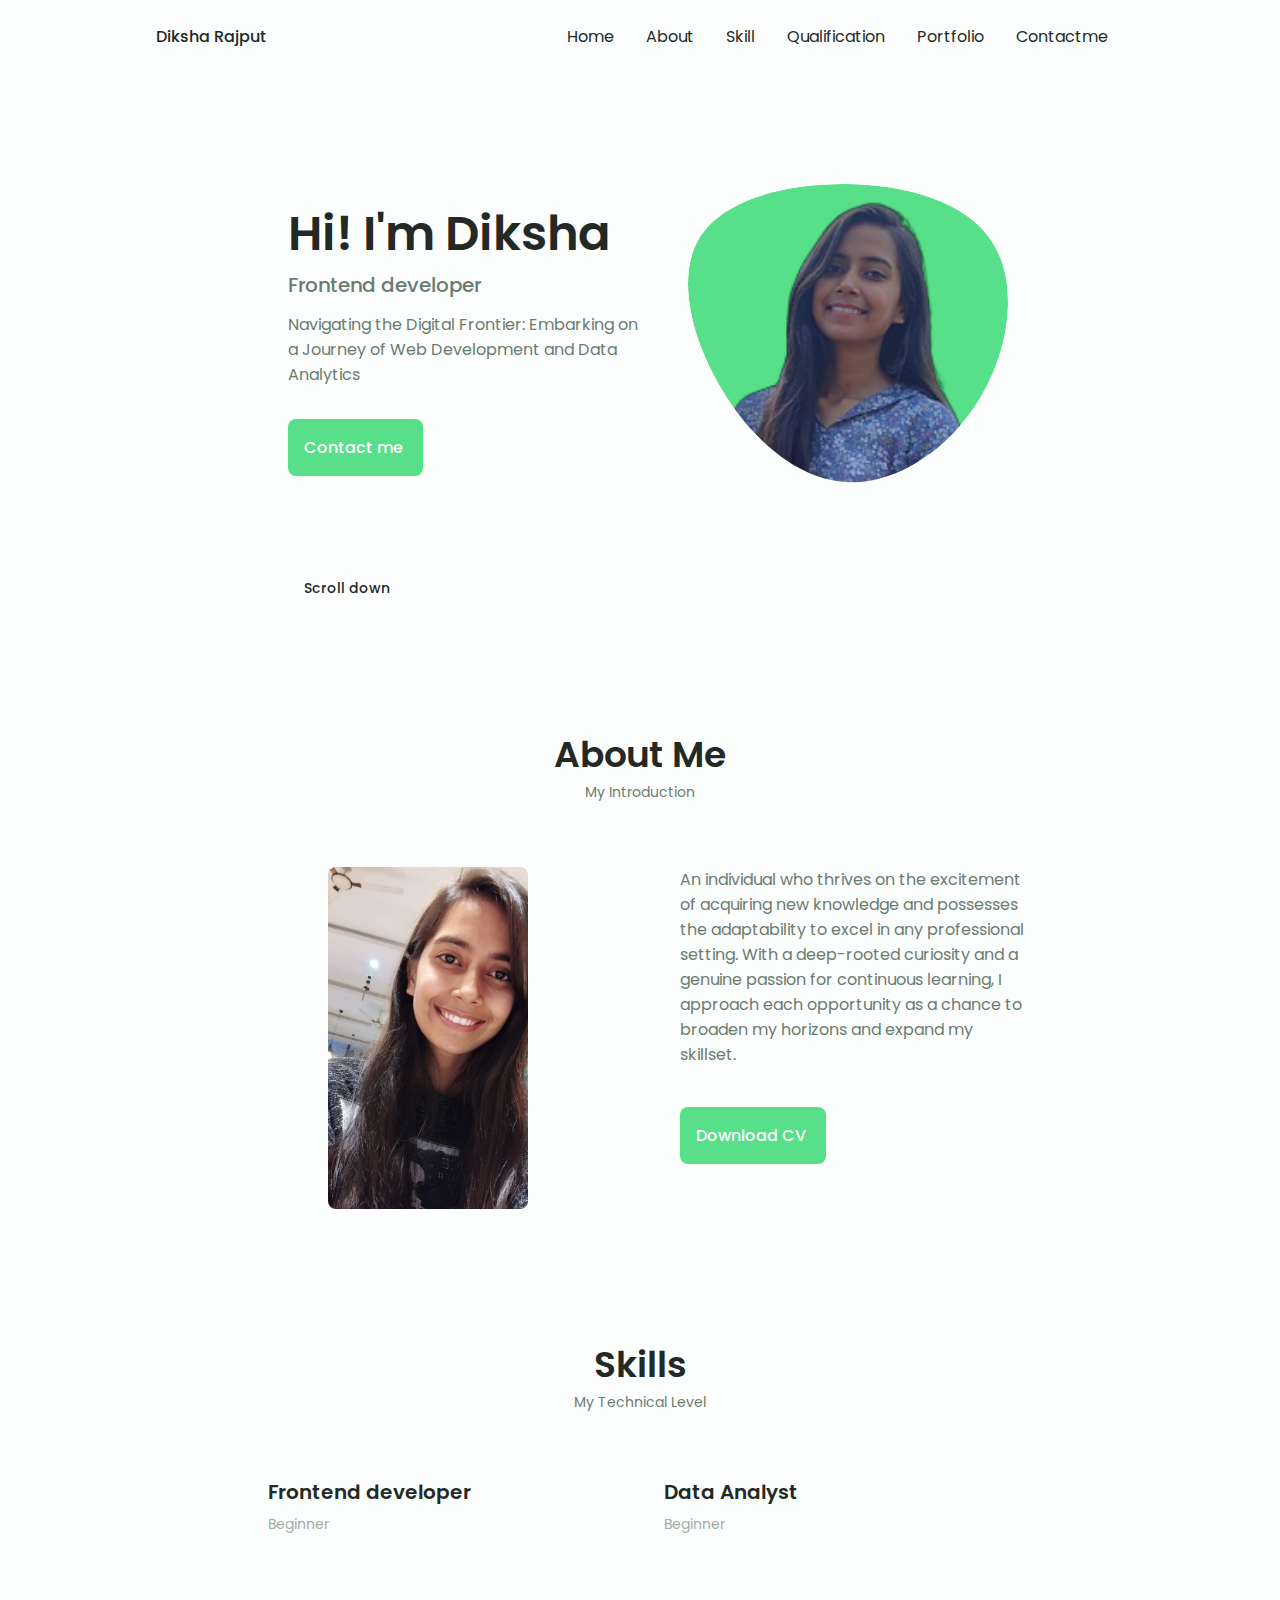
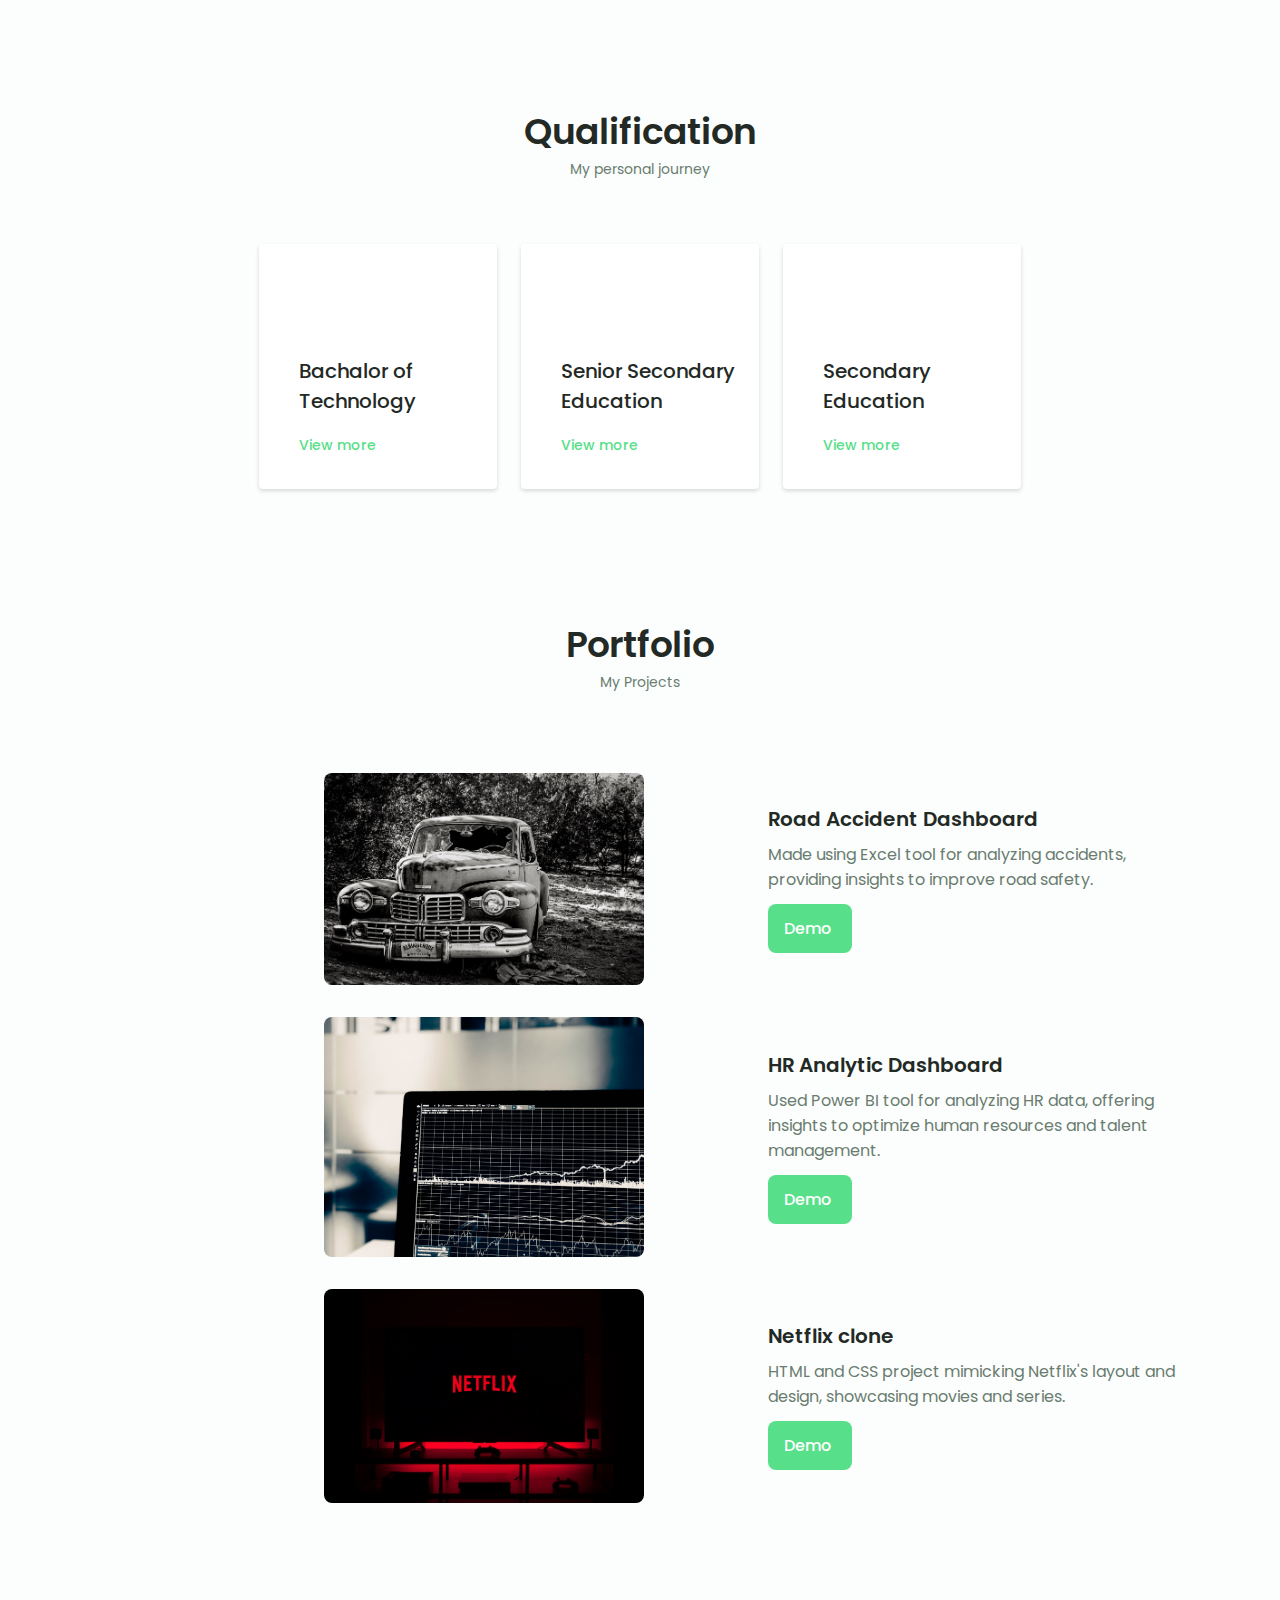
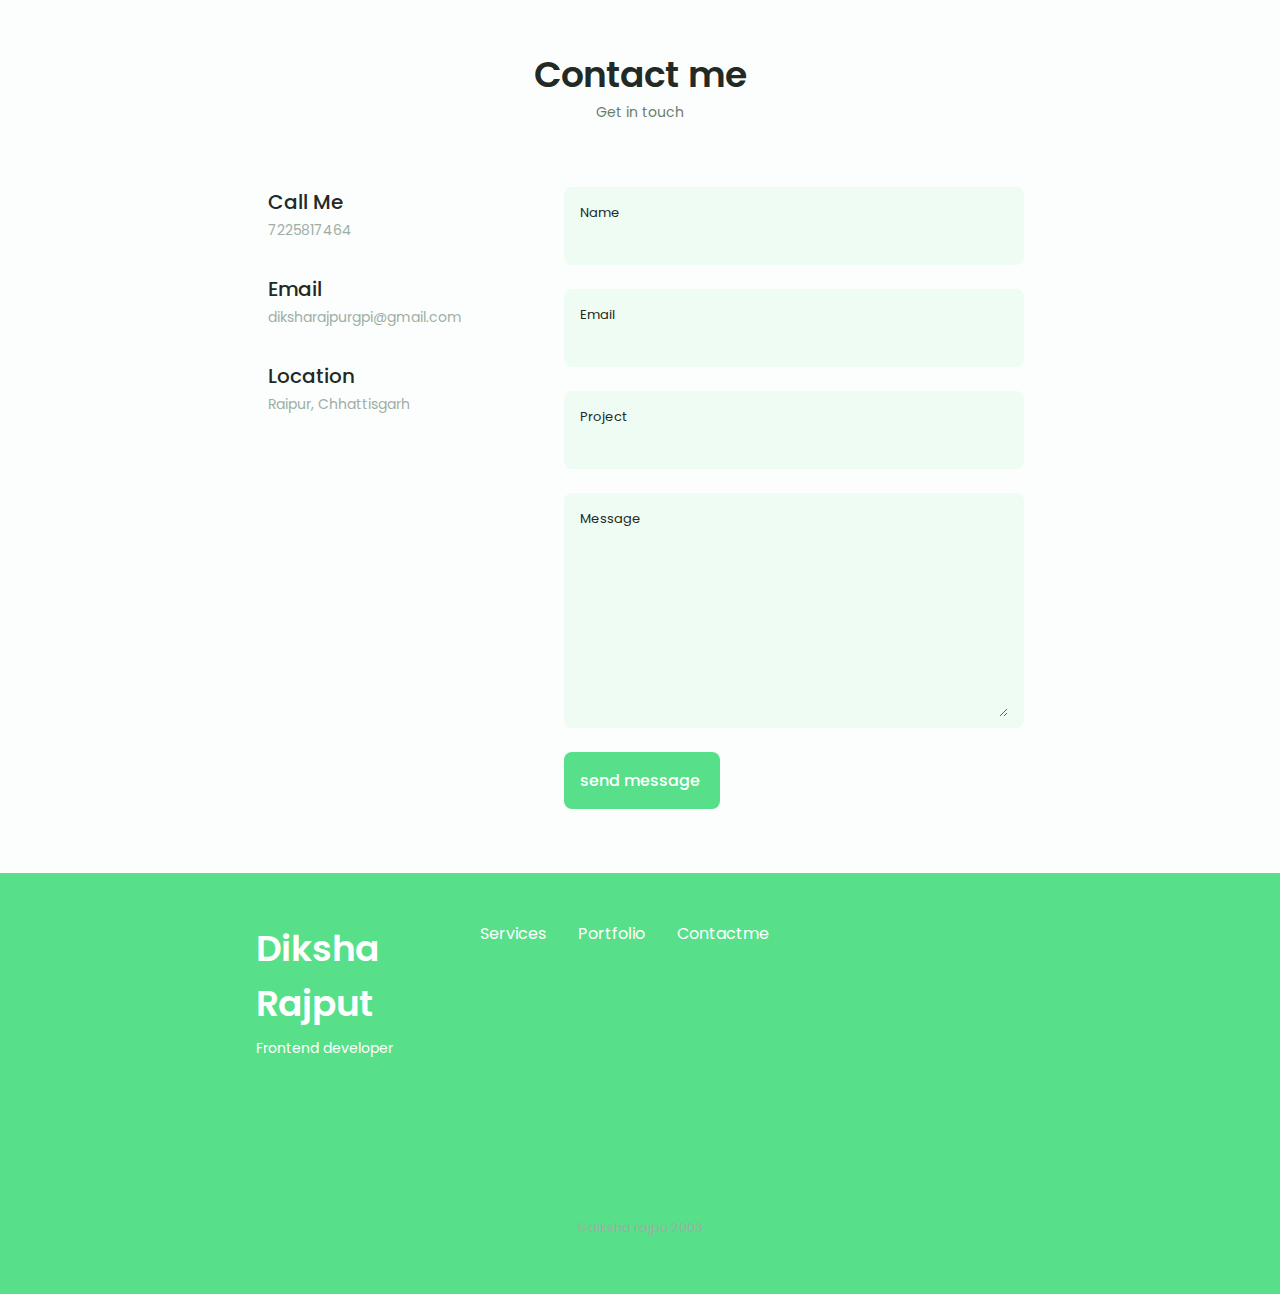
<file: index.html>
<!DOCTYPE html>
<html lang="en">

<head>
    <meta charset="UTF-8">
    <meta name="viewport" content="width=device-width, initial-scale=1.0">
    <link rel="stylesheet" href="https://unicons.iconscout.com/release/v4.0.8/css/line.css">
    <link rel="stylesheet" href="css/style.css">
    <title>Responsive Portfolio website</title>
</head>

<body>
    <header class="header" id="header">
        <nav class="nav container">
            <a href="#" class="nav_logo">Diksha Rajput</a>
            <div class="nav_menu" id="nav_menu">
                <ul class="nav_list grid">
                    <li class="nav_item">
                        <a href="#home" class="nav_link active-link">
                            <i class="uil uil-estate nav_icon"></i>Home
                        </a>
                    </li>
                    <li class="nav_item">
                        <a href="#about" class="nav_link">
                            <i class="uil uil-user-circle nav_icon"></i>About
                        </a>
                    </li>
                    <li class="nav_item">
                        <a href="#skills" class="nav_link">
                            <i class="uil uil-file-alt nav_icon"></i>Skill
                        </a>
                    </li>
                    <li class="nav_item">
                        <a href="#services" class="nav_link">
                            <i class="uil uil-suitcase-alt nav_icon"></i>Qualification
                        </a>
                    </li>
                    <li class="nav_item">
                        <a href="#portfolio" class="nav_link ">
                            <i class="uil uil-scenery nav_icon"></i>Portfolio
                        </a>
                    </li>
                    <li class="nav_item">
                        <a href="#contactme" class="nav_link ">
                            <i class="uil uil-message nav_icon"></i>Contactme
                        </a>
                    </li>
                </ul>
                <i class="uil uil-times-square nav_close" id="nav_close"></i>
            </div>
            <div class="nav_btns">
                <!-- Theme change button -->
                <i class="uil uil-moon change-theme" id="theme-button"></i>


                <div class="nav_toggle" id="nav_toggle">
                    <i class="uil uil-apps"></i>
                </div>
            </div>
        </nav>
    </header>
    <main class="class">

        <!-- Home -->
        <section class="home section" id="home">
            <div class="home_container container grid">
                <div class="home_content grid">
                    <div class="home_social">
                        <a href="https://in.linkedin.com" target="_blank" class="home_social-icon">
                            <i class="uil uil-linkedin"></i>
                        </a>
                        <a href="https://dribbble.com" target="_blank" class="home_social-icon">
                            <i class="uil uil-dribbble"></i>
                        </a>
                        <a href="https://www.github.com" target="_blank" class="home_social-icon">
                            <i class="uil uil-github"></i>
                        </a>
                    </div>
                    <div class="home_img">
                        <svg class="home-blob" viewBox="0 0 200 187" xmlns="http://www.w3.org/2000/svg"
                            xmlns:xlink="http://www.w3.org/1999/xlink">
                            <mask id="mask0" mask-type="alpha">
                                <path d="M190.312 36.4879C206.582 62.1187 201.309 102.826 182.328 134.186C163.346 165.547 
        130.807 187.559 100.226 186.353C69.6454 185.297 41.0228 161.023 21.7403 129.362C2.45775 
        97.8511 -7.48481 59.1033 6.67581 34.5279C20.9871 10.1032 59.7028 -0.149132 97.9666 
        0.00163737C136.23 0.303176 174.193 10.857 190.312 36.4879Z" />
                            </mask>
                            <g mask="url(#mask0)">
                                <path d="M190.312 36.4879C206.582 62.1187 201.309 102.826 182.328 134.186C163.346 
        165.547 130.807 187.559 100.226 186.353C69.6454 185.297 41.0228 161.023 21.7403 
        129.362C2.45775 97.8511 -7.48481 59.1033 6.67581 34.5279C20.9871 10.1032 59.7028 
        -0.149132 97.9666 0.00163737C136.23 0.303176 174.193 10.857 190.312 36.4879Z" />
                                <image class="home_blob-img" x='12' y='2' xlink:href="img\profilephoto.png" />
                            </g>
                        </svg>
                    </div>

                    <div class="home_data">
                        <h1 class="home_title">
                            Hi! I'm Diksha
                        </h1>
                        <h3 class="home_subtitle">
                            Frontend developer
                        </h3>
                        <p class="home_description">
                           
                            Navigating the Digital Frontier: Embarking on a Journey of Web Development and Data Analytics 

                        </p>
                        <a href="#contactme" class="button button-flex">
                            Contact me <i class="uil uil-message button_icon"></i>
                        </a>
                    </div>

                </div>
                <div class="home_scroll">
                    <a href="#about" class="home_scroll-button button-flex">
                        <i class="uil uil-mouse-alt-2 home_scroll-mouse"></i>
                        <span class="home_scroll-name">
                            Scroll down
                        </span>
                        <i class="uil uil-arrow-down home_scroll-arrow"></i>
                    </a>
                </div>
            </div>
        </section>
        <!-- about -->

        <section class="about section" id="about">
            <h2 class="section_title">About Me</h2>
            <span class="section_subtitle">My Introduction</span>
            <div class="about_container container grid">
                <img src="img/about.jpg" alt="" class="about_me">
                <div class="about_data">
                    <p class="about_description">
                      
An individual who thrives on the excitement of acquiring new knowledge and possesses the adaptability to excel in any professional setting. With a deep-rooted curiosity and a genuine passion for continuous learning, I approach each opportunity as a chance to broaden my horizons and expand my skillset.

                    </p>
                    <!-- <div class="about_info">
                        <div>
                            <span class="about_info-title">lorem</span>
                            <span class="about_info-name">yearss <br> experience</span>
                        </div>

                        <div>
                            <span class="about_info-title">lorem</span>
                            <span class="about_info-name">yearss <br> experience</span>
                        </div>

                        <div>
                            <span class="about_info-title">lorem</span>
                            <span class="about_info-name">yearss <br> experience</span>
                        </div>
                    </div> -->

                    <div class="about_button">
                        <a download="" href="pdf/DIKSHA RAJPU2 (3).pdf" class="button button-flex">
                            Download CV <i class="uil uil-download-alt button_icon"></i>
                        </a>
                    </div>
                </div>
            </div>
        </section>

        <!-- skills -->
        <section class="skills section" id="skills">
            <h2 class="section_title">Skills</h2>
            <span class="section_subtitle">My Technical Level</span>
            <div class="skills_container container grid">
                <div>

                    <!-- skill 1 -->
                    <div class="skills_content skills_close">
                        <div class="skills_header">
                            <i class="uil uil-brackets-curly skills_icon"></i>
                            <div>
                                <h1 class="skills_title">Frontend developer</h1>
                                <span class="skills_subtitle">Beginner</span>
                            </div>

                            <i class="uil uil-angle-down skills_arrow"></i>
                        </div>


                        <div class="skills_list grid">
                            <div class="skills_data">
                                <div class="skills_title">
                                    <h3 class="skills_name">HTML</h3>
                                    <span class="skills_number">90%</span>
                                </div>

                                <div class="skills_bar">
                                    <span class="skills_percentage skills_html"></span>
                                </div>
                            </div>

                            <div class="skills_data">
                                <div class="skills_title">
                                    <h3 class="skills_name">CSS</h3>
                                    <span class="skills_number">60%</span>
                                </div>
                                <div class="skills_bar">
                                    <span class="skills_percentage skills_css"></span>
                                </div>
                            </div>

                            <div class="skills_data">
                                <div class="skills_title">
                                    <h3 class="skills_name">JavaScript</h3>
                                    <span class="skills_number">30%</span>
                                </div>
                                <div class="skills_bar">
                                    <span class="skills_percentage skills_js"></span>
                                </div>
                            </div>

                            <!-- <div class="skills_data">
                                <div class="skills_title">
                                    <h3 class="skills_name">so4</h3>
                                    <span class="skills_number">50%</span>
                                </div>
                                <div class="skills_bar">
                                    <span class="skills_percentage skills_so4"></span>
                                </div>
                            </div> -->

                        </div>
                    </div>
                </div>
                <div>
                    <!-- skill 2 -->
                    <div class="skills_content skills_close">
                        <div class="skills_header">
                            <i class="uil uil-database skills_icon"></i>
                            <div>
                                <h1 class="skills_title">Data Analyst</h1>
                                <span class="skills_subtitle">Beginner</span>
                            </div>
                            <i class="uil uil-angle-down skills_arrow"></i>
                        </div>
                        <div class="skills_list grid">
                            <div class="skills_data">
                                <div class="skills_title">
                                    <h3 class="skills_name">Excel</h3>
                                    <span class="skills_number">90%</span>
                                </div>
                                <div class="skills_bar">
                                    <span class="skills_percentage skills_excel"></span>
                                </div>
                            </div>

                            <div class="skills_data">
                                <div class="skills_title">
                                    <h3 class="skills_name">SQL</h3>
                                    <span class="skills_number">80%</span>
                                </div>
                                <div class="skills_bar">
                                    <span class="skills_percentage skills_sql"></span>
                                </div>
                            </div>

                            <div class="skills_data">
                                <div class="skills_title">
                                    <h3 class="skills_name">PowerBI</h3>
                                    <span class="skills_number">80%</span>
                                </div>
                                <div class="skills_bar">
                                    <span class="skills_percentage skills_powerbi"></span>
                                </div>
                            </div>

                            <!-- <div class="skills_data">
                                <div class="skills_title">
                                    <h3 class="skills_name">so4</h3>
                                    <span class="skills_number">50%</span>
                                </div>
                                <div class="skills_bar">
                                    <span class="skills_percentage skills_so11"></span>
                                </div>
                            </div> -->

                        </div>
                    </div>
                </div>
            </div>

        </section>


        <!-- Services -->

        <section class="services section" id="services">
            <h2 class="section_title">Qualification</h2>
            <span class="section_subtitle">My personal journey</span>
            <div class="services_container container grid">
                <div class="services_content">
                    <div>
                        <i class="uil uil-window-grid services_icon"></i>
                        <h3 class="services_title">Bachalor of Technology</h3>

                    </div>
                    <span class="button button-flex button-small button-link services-button">
                        View more
                        <i class="uil uil-arrow-right button_icon"></i>
                    </span>
                    <div class="services_modal">
                        <div class="services_modal-content">
                            <h4 class="services_modal-title">
                                Bachalor of <br>Technology 
                            </h4>
                            <i class="uil uil-times services_modal-close"></i>
                            <ul class="services_modal-services grid">
                                <li class="services_modal-service">
                                    <i class="uil uil-circle services_modal-icon"></i>
                                    <p> In Metallugical and Materials Engineering</p>
                                </li>

                                <li class="services_modal-service">
                                    <i class="uil uil-circle services_modal-icon"></i>
                                    <p> From National Institute of Technology, Raipur
                                    </p>
                                </li>

                                <li class="services_modal-service">
                                    <i class="uil uil-circle services_modal-icon"></i>
                                    <p> Current CPI - 7.22</p>
                                </li>
                                <li class="services_modal-service">
                                    <i class="uil uil-circle services_modal-icon"></i>
                                    <p> 2021-2025</p>
                                </li>

                            </ul>
                        </div>
                    </div>
                </div>

                <div class="services_content">
                    <div>
                        <i class="uil uil-arrow services_icon"></i>
                        <h3 class="services_title">Senior Secondary <br> Education </h3>

                    </div>
                    <span class="button button-flex button-small button-link services-button">
                        View more
                        <i class="uil uil-arrow-right button_icon"></i>
                    </span>
                    <div class="services_modal">
                        <div class="services_modal-content">
                            <h4 class="services_modal-title">
                                Senior Secondary <br> Education
                            </h4>
                            <i class="uil uil-times services_modal-close"></i>
                            <ul class="services_modal-services grid">
                                <li class="services_modal-service">
                                    <i class="uil uil-circle services_modal-icon"></i>
                                    <p> Gandhi Memorial Senior Secondary School, Nandini Nagar</p>
                                </li>

                                <li class="services_modal-service">
                                    <i class="uil uil-circle services_modal-icon"></i>
                                    <p> Grade = 85%</p>
                                </li>
                                <li class="services_modal-service">
                                    <i class="uil uil-circle services_modal-icon"></i>
                                    <p> 2019-2020</p>
                                </li>

                                <!-- <li class="services_modal-service">
                                    <i class="uil uil-check-circle services_modal-icon"></i>
                                    <p>Lorem ipsum dolor sit amet.</p>
                                </li> -->

                            </ul>
                        </div>
                    </div>
                </div>

                <div class="services_content">
                    <div>
                        <i class="uil uil-edit-alt services_icon"></i>
                        <h3 class="services_title">Secondary <br> Education </h3>

                    </div>
                    <span class="button button-flex button-small button-link services-button">
                        View more
                        <i class="uil uil-arrow-right button_icon"></i>
                    </span>
                    <div class="services_modal">
                        <div class="services_modal-content">
                            <h4 class="services_modal-title">
                                Secondary <br> Education
                            </h4>
                            <i class="uil uil-times services_modal-close"></i>
                            <ul class="services_modal-services grid">
                                <li class="services_modal-service">
                                    <i class="uil uil-circle services_modal-icon"></i>
                                    <p> Gandhi Memorial Senior Secondary School, Nandini Nagar</p>
                                </li>

                                <li class="services_modal-service">
                                    <i class="uil uil-circle services_modal-icon"></i>
                                    <p> Grade = 82%</p>
                                </li>
                                <li class="services_modal-service">
                                    <i class="uil uil-circle services_modal-icon"></i>
                                    <p> 2017-2018</p>
                                </li>

                                <!-- <li class="services_modal-service">
                                    <i class="uil uil-check-circle services_modal-icon"></i>
                                    <p>Lorem ipsum dolor sit amet.</p>
                                </li> -->

                            </ul>
                        </div>
                    </div>
                </div>
            </div>
        </section>

        <!-- Portfolio -->

        <section class="portfolio section" id="portfolio">
            <h2 class="section_title">Portfolio</h2>
            <span class="section_subtitle">My Projects</span>

            <div class="prtfolio_container container">
                <div>

                    <!-- portfolio 1 -->

                    <div class="portfolio_content grid">
                        <img src="img/screen.jpg" alt="" class="portfolio_img">
                        <div class="portfolio_data">
                            <h3 class="portfolio_title">Road Accident Dashboard</h3>
                            <p class="portfolio_description">Made using Excel tool for analyzing accidents, providing insights to improve 
                                road safety.</p>
                            <a href="#" class="button button-flex button-small portfolio_button">
                                Demo
                                <i class="uil uil-arrow-right button_icon"></i>
                            </a>
                        </div>
                    </div>
                </div>
                    <!-- portfolio 2 -->
<div>
                    <div class="portfolio_content grid">
                        <img src="img/screen2.jpg" alt="" class="portfolio_img">
                        <div class="portfolio_data">
                            <h3 class="portfolio_title">HR Analytic Dashboard</h3>
                            <p class="portfolio_description">Used Power BI tool for analyzing HR data, offering insights to optimize 
                                human resources and talent management.
                                </p>
                            <a href="#" class="button button-flex button-small portfolio_button">
                                Demo
                                <i class="uil uil-arrow-right button_icon"></i>
                            </a>
                        </div>
                    </div>
                </div>
                    <!-- portfolio 3 -->
<div>
                    <div class="portfolio_content grid">
                        <img src="img/screen3.jpg" alt="" class="portfolio_img">
                        <div class="portfolio_data">
                            <h3 class="portfolio_title">Netflix clone</h3>
                            <p class="portfolio_description">HTML and CSS project mimicking Netflix's layout and design, showcasing 
                                movies and series.
                                </p>
                            <a href="#" class="button button-flex button-small portfolio_button">
                                Demo
                                <i class="uil uil-arrow-right button_icon"></i>
                            </a>
                        </div>
                    </div> </div>
                </div>
            </div>
        </section>


        <!-- contact me  -->

        <section class="contact section" id="contactme">
            <h2 class="section_title">Contact me</h2>
            <span class="section_subtitle">Get in touch</span>
            <div class="contact_container container grid">
                <div>
                    <div class="contact_information">
                        <i class="uil uil-phone contact_icon"></i>
                        <div>
                            <h3 class="contact_title">Call Me</h3>
                            <span class="contact_subtitle">7225817464</span>
                        </div>
                    </div>
                    <div class="contact_information">
                        <i class="uil uil-envelope contact_icon"></i>
                        <div>
                            <h3 class="contact_title">Email</h3>
                            <span class="contact_subtitle">diksharajpurgpi@gmail.com</span>
                        </div>
                    </div>
                    <div class="contact_information">

                        <i class="uil uil-map-marker contact_icon"></i>
                        <div>
                            <h3 class="contact_title">Location</h3>
                            <span class="contact_subtitle">Raipur, Chhattisgarh</span>
                        </div>
                    </div>
                </div>
<div>
                <form action="" class="contact_form grid">
                    <div class="contact_inputs grid">
                        <div class="contact_content">
                            <label for="" class="contact_label">Name</label>
                            <input type="text" class="contact_input">
                        </div>

                        <div class="contact_content">
                            <label for="" class="contact_label">Email</label>
                            <input type="email" class="contact_input">
                        </div>
                    </div>
                    <div class="contact_content">
                        <label for="" class="contact_label">Project</label>
                        <input type="text" class="contact_input">
                    </div>

                    <div class="contact_content">
                        <label for="" class="contact_label">Message</label>
                        <textarea name="" id="" cols="0" rows="7" class="contact_input"></textarea>
                    </div>

                    <div>
                        <a href="#" class="button button-flex">
                            send message
                            <i class="uil uil-message button_icon"></i>
                        </a>
                    </div>
                </form> </div>
            </div>
        </section>

        <!-- footer  -->

        <footer class="footer">
            <div class="footer_bg">
                <div class="footer_container container grid">
                    <div>
                        <h1 class="footer_title">Diksha Rajput</h1>
                        <span class="footer_subtitle">Frontend developer</span>
                    </div>
                   
                   
                    <ul class="footer_links">
                        <li>
                            <a href="#services" class="footer_links">Services</a>
                        </li>
                        <li>
                            <a href="#portfolio" class="footer_links">Portfolio</a>
                        </li>
                        <li>
                            <a href="#contactme" class="footer_links">Contactme<a>
                        </li>
                    </ul>

                    <div class="footer_socials">
                        <a href="https://www.facebook.com" target="_blank" class="footer_social">
                            <i class="uil uil-facebook"></i>
                        </a>

                        <a href="https://www.instagram.com" target="_blank" class="footer_social">
                            <i class="uil uil-instagram"></i>
                        </a>

                        <a href="https://www.twitter.com" target="_blank" class="footer_social">
                            <i class="uil uil-twitter"></i>
                        </a>
                    </div> 
                    
                </div>

                <p class="footer_copy">&#169;diksha rajpu 2003</p>

            </div>
        </footer>

        <a href="#" class="scrollup" id="scroll-up">
            <i class="uil uil-arrow-up scrollup_icon"></i>
        </a>

    </main>

    <script src="js/main.js"> </script>
</body>

</html>
</file>
<file: css/style.css>
/* google fonts  imported from website*/
@import url('https://fonts.googleapis.com/css2?family=Poppins:wght@400;500;600&display=swap');

/* variable css */
:root{
    --header-height:3rem;

    --hue-color:142;

    --first-color: hsl(var(--hue-color), 69%, 61%);
    --first-color-second: hsl(var(--hue-color), 69%, 61%);
    --first-color-alt: hsl(var(--hue-color), 57%, 53%);
--first-color-lighter: hsl(var(--hue-color), 92%, 85%);
--title-color: hsl(var(--hue-color), 8%, 15%);
--text-color: hsl(var(--hue-color), 8%, 45%);
--text-color-light:  hsl(var(--hue-color), 8%, 65%);
--input-color:  hsl(var(--hue-color), 70%, 96%);
--body-color:  hsl(var(--hue-color), 60%, 99%);
--container-color: #fff;
--scroll-bar-color:  hsl(var(--hue-color), 12%, 90%);
--scroll-thumb-color:  hsl(var(--hue-color), 12%, 80%);

/* font and typography */
--body-font:'Poppins', sans-serif; 

--big-font-size: 2rem;
--h1-font-size: 1.5rem;
--h2-font-size: 1.25rem;
--h3-font-size: 1.125rem;
--normal-font-size: .938rem;
--small-font-size: .813rem;
--smaller-font-size: .75rem;

--font-medium: 500;
--font-semi-bold: 600;

/* margenes bottom */
--md-0-25:0.25rem;
--md-0-5: 0.5rem;
--md-0-75: 0.75rem;
--md-1: 1rem;
--md-1-5:1.5rem; 
--md-2: 2rem;
--md-2-5: 2.5rem;
--md-3: 3rem;

/* z index */
--z-tooltip:10;
--z-fixed:100;
--z-modal:1000;
}
@media screen and (min-width:968px) {
    :root{
--big-font-size:3rem;
--h1-font-size:2.25rem;
--h2-font-size:1.5rem;
--h3-font-size:1.25rem;
--normal-font-size:1rem;
--small-font-size:.875rem;
--smaller-font-size:.813rem;
    }
}

body.dark-theme{
    
    --first-color-second: hsl(var(--hue-color), 30%, 8%);
--title-color: hsl(var(--hue-color), 8%, 95%);
--text-color: hsl(var(--hue-color), 8%, 75%);
--input-color:  hsl(var(--hue-color), 29%, 16%);
--body-color:  hsl(var(--hue-color), 28%, 16%);
--container-color:hsl(var(--hue-color), 29%, 16%) ;
--scroll-bar-color:  hsl(var(--hue-color), 12%, 48%);
--scroll-thumb-color:  hsl(var(--hue-color), 12%, 36%);

}

.nav_btns{
    display: flex;
    align-items: center;
}
.change-theme{
    font-size: 1.25rem;
    color: var(--title-color);
    margin-right:var(--md-1) ;
    cursor: pointer;
}
.change-theme:hover{
    color: var(--first-color);
}

*{
    box-sizing:border-box;
    padding:0;
    margin:0;
}
html{
    scroll-behavior: smooth;
}
body{
    margin: 0 0 var(--header-height);
    font-family: var(--body-font);
    font-size: var(--normal-font-size);
    background-color:var(--body-color) ;
    color: var(--text-color);
}
h1,h2,h3,h4{
    color: var(--title-color);
    font-weight: var(--font-semi-bold);
}
ul{
    list-style:none;
}
a{
    text-decoration: none;
}
img{
    max-width: 100%;
    height: auto;
}
.section{
    padding: 2rem 0 4rem; 

}

.section_title{
    font-size: var(--h1-font-size);
   text-align: center;
    
}
.section_subtitle{
    display: block;
    font-size: var(--small-font-size);
    margin-bottom: var(--md-3);
    text-align: center;
}

.container{
    max-width: 768px;
    margin-left: var(--md-1-5);
    margin-right: var(--md-1-5);
}
.grid{
    display: grid;
    gap: 1.5rem;
}
.header{
    width: 100%;
    position: fixed;
    bottom:0;
    left:0;
    z-index: var(--z-fixed);
    background-color: var(--body-color);
}
.nav{
    max-width: 968px;
    height: var(--header-height);
    display: flex;
    justify-content: space-between;
    align-items: center;
}
.nav_logo,.nav_toggle{
    color:var(--title-color);
    font-weight: var(--font-medium);
}
.nav_logo:hover{
    color: var(--first-color);
}
.nav_toggle{
    font-size: 1.1rem;
    cursor: pointer;
}
.nav_toggle:hover{
    color: var(--first-color);
}
@media screen and ( max-width:767px){
    .nav_menu{
        position:fixed;
        bottom:-100%;
        left:0;
        width:100%;
        background-color: var(--body-color);
        padding: 2rem 1.5rem 4rem;
        box-shadow: 0 -1px 4px rgba(0, 0, 0, .15);
        border-radius:1.5rem 1.5rem 0 0 ;
        transition: .3s;
    }
    .nav_list{
        grid-template-columns: repeat(3,1fr);
        gap: 2rem;
    }
    .nav_link{
        display: flex;
        flex-direction: column;
        align-items: center;
        font-size: var(--small-font-size);
        color: var(--title-color);
        font-weight: var(--font-medium);
    }
    .nav_link:hover{
        color:var(--first-color);
    }
    .nav_icon{
        font-size: 1.2rem;
    }
    .nav_close{
        position:absolute;
        right: 1.3rem;
        bottom : .5rem;
        font-size:1.5rem;
        cursor: pointer;
        color: var(--first-color);
    }
    .nav_close:hover{
        color: var(--first-color);
    }
}
.show-menu{
    bottom:0;
}

/* .active-link{
    color: var(--first-color);
} */

/* change background header */
.scroll-header{
    box-shadow: 0 -1px 4px rgba(0, 0, 0, .15);
  }

.home_container{
    gap: 1rem;
}
.home_content{
    grid-template-columns: .5fr 3fr;
    padding-top: 3.5rem;
    align-items: center;
}
.home_social{
    display: grid;
    grid-template-columns: max-content;
    row-gap: 1rem;
}
.home_social-icon{
    font-size: 1.25rem;
    color: var(--first-color);
}
.home_social-icon:hover{
    color: var(--first-color-alt);
}
.home-blob{
    width:200px;
    fill:var(--first-color);
}
.home_blob-img{
    width: 170px;
}
.home_data{
    grid-column: 1/3;
}
.home_title{
    font-size: var(--big-font-size);
}
.home_subtitle{
    font-size: var(--h3-font-size);
    color:var(--text-color);
    font-weight: var(--font-medium);
    margin-bottom:var(--md-0-75);

}
.home_description{
    margin-bottom: var(--md-2);
}
.home_scroll{
    display:none; 
 } 
 .home_scroll-button{
    color: var(--first-color);
    transition: .3s;
}
.home_scroll-button:hover{
    transform: translateY(.25rem);
}
.home_scroll-mouse{
    font-size: 2rem;
}
.home_scroll-name{
    font-size: var(--small-font-size);
    color: var(--title-color);
    font-weight: var(--font-medium);
margin-right: var(--md-0-25);
}
.home_scroll-arrow{
    font-size: 1.25rem;
}
.button{
    display: inline-block;
    background-color: var(--first-color);
    color: #fff;
    padding: 1rem;
    border-radius: .5rem;
    font-weight: var(--font-medium);
} 
.button:hover{
    background-color:var(--first-color-alt)
}
.button_icon{
    font-size: 1.25rem;
    margin-left:var(--md-0-25);
    transition: .3s;
}
.button-white{
    background-color: #fff;
    color: var(--first-color);
}
.button-white:hover{
    background-color: #fff;
}
.button-flex{
    display:inline-flex;
    align-items: center;
}

.button-small{
    padding: .75rem 1rem;
}

.button-link{
    padding: 0;
    background-color: transparent;
    color: var(--first-color);
}
.button-link:hover{
    background-color: transparent;
    color: var(--first-color-alt);
}

/* about */

img.about_me{
    width:200px ;
    border-radius: .5rem;
    justify-self: center;
    align-self: center;
}
.about_description{
    text-align: center;
    margin-bottom: var(--md-2-5);
}
.about_info{
    display: flex;
    justify-content: space-evenly;
    margin-bottom: var(--md-2-5);
}
.about_info-title{
    font-size: var(--h2-font-size);
    font-weight: var(--font-semi-bold);
    color: var(--title-color);
}
.about_info-name{
    font-size: var(--smaller-font-size);
}
.about_info-title,
.about_info-name{
    display: block;
    text-align: center;
}
.about_info-name{
    display: block;
    text-align: center;
}
.about_button{
    display: flex;
    justify-content: center;
}

/* skills */

.skills_container{
    row-gap: 0;
}
.skills_header{
    display: flex;
    align-items: center;
    margin-bottom: var(--md-2-5);
    cursor: pointer;
}
.skills_icon, .skills_arrow{
    font-size: 2rem;
    color: var(--first-color);
}
.skills_icon{
    margin-right: var(--md-0-75);
}
.skills_title{
    font-size: var(--h3-font-size);
}
.skills_subtitle{
    font-size: var(--small-font-size);
    color: var(--text-color-light);
}
.skills_arrow{
    margin-left: auto;
    transition: .4s;
}

.skills_list{
    row-gap: 1.5rem;
    padding-left: 2.7rem;
}
.skills_title{
    display: flex;
    justify-content:space-between;  /*something is wrong here*/
margin-bottom: var(--md-0-25);
}
.skills_name{
    font-size:var(--normal-font-size);
    font-weight: var(--font-medium);
}
.skills_bar, .skills_percentage{
    height: 5px;
    border-radius: 25rem;
}
.skills_bar{
    background-color: var(--first-color-lighter);
}
.skills_percentage{
    display:block;
    background-color: var(--first-color);
}
.skills_html{
    width:90%;
}
.skills_css{
    width:60%;
}
.skills_js{
    width:30%;
}
.skills_excel{
    width:90%;
}
.skills_sql{
    width:80%;
}
.skills_powerbi{
    width:80%;
}
.skills_close .skills_list{
    height: 0;
    overflow: hidden;
}
.skills_open .skills_list{
    height: max-content;
    margin-bottom: var(--md-2-5);
}
.skills_open .skills_arrow{
    transform:rotate(-180deg)
}
.qualification_tabs{
    display: flex;
    justify-content: space-evenly;
    margin-bottom: var(--md-2);
}
.qualification_button{
    font-size: var(--h3-font-size);
    font-weight: var(--font-medium);
    cursor: pointer;
}
.qualification_button:hover{
    color: var(--first-color);
}
.qualification_icon{
    font-size: 1.8rem;
    margin-right: var(--md-0-25);
}
.qualification_title{
    font-size: var(--normal-font-size);
    font-weight: var(--font-medium);
}
.qualification_subtitle{
    display: inline-block;
    margin-bottom: var(--md-1);
}
.qualification_calendar{
    font-size:var(--smaller-font-size);
    color: var(--text-color-light);
}
/* .qualification_rounder{
    display: inline-block;
    width: 13px;
    height: 13px;
    background-color: var(--first-color);
    border-radius: 50%;
}
.qualification_line{
    display: block;
    width: 1px;
    height: 100%;
    /* or bhi kuch kuch tha yaha par */
/* } 
abhi ke liya hata rh need nahi lag rh  */ 

.qualification[data-content]{
    display:none;
}
.qualification_active[data-content]{
    display: block;
}
.qualification_button.qualification_active{
    color: var(--first-color);
}

.services_container{
    gap:1.5rem;
    grid-template-columns: repeat(2,1fr);
}
.services_content{
    position:relative;
    background-color: var(--container-color);
    padding: 3.5rem .5rem 1.25rem 1.5rem;
    border-radius: .25rem;
    box-shadow: 0 2px 4px rgba(0, 0, 0, .15);
    transition: .3s;
}
.services_content:hover{
    box-shadow: 0 4px 8px rgba(0, 0, 0, .15);
}

.services_icon{
    display: block;
    font-size: 1.5rem;
    color: var(--first-color);
    margin-bottom: var(--md-1);
}
.services_title{
    font-size: var(--h3-font-size);
    margin-bottom: var(--md-1);
    font-weight: var(--font-medium);

}

.services-button{
    cursor: pointer;
    font-size:var(--small-font-size)
}
.services-button:hover .button_icon{
    transform: translateX(.25rem);
}

.services_modal{
    position: fixed;
    top: 0;
    left: 0;
    right: 0;
    bottom: 0;
    background-color: rgba(0, 0, 0, .15);
    display: flex;
    align-items: center;
    justify-content: center;
    padding: 0 1rem;
    z-index:var(--z-modal) ;
    opacity: 0;
    visibility: hidden;
    transition: .3s;
}

.services_modal-content{
    position: relative;
    background-color: var(--container-color);
    padding: 1.5rem;
    border-radius: .5rem;
}
.services_modal-services{
    row-gap: 1rem;
}
.services_modal-service{
    display: flex;
}

.services_modal-title{
    font-size: var(--h3-font-size);
    font-weight: var(--font-medium);
    margin-bottom: var(--md-1-5);
}

.services_modal-close{
    position: absolute;
    top: 1rem;
    right: 1rem;
    font-size: 1.5rem;
    color: var(--first-color);
    cursor: pointer;
}

.services_modal-icon{
    color: var(--first-color);
    margin-right: var(--md-0-25);
}

.active-modal{
    opacity:1;
    visibility: visible;
  }
  

  .portfolio_container{
    overflow: initial;
  }
  .portfolio_content{
    padding: 1rem 1.5rem;
  }
  .portfolio_img{
    width: 265px;
    border-radius: .5rem;
    justify-self: center;
  }
  .portfolio_title{
    font-size: var(--h3-font-size);
    margin-bottom: var(--md-0-5);

  }
  .portfolio_description{
    margin-bottom: var(--md-0-75);
  }
  .portfolio_button:hover .button_icon{
    transform: translateX(0.25rem);
  }

  /* .project{
    text-align: center;

  }
  .project_bg{
    background-color: var(--first-color-alt);
    padding-top: 3rem;
  }
  .project_title{
    font-size: var(--h2-font-size);
    margin-bottom: var(--md-1-5);
  }

  .project_title, .project_description{
    color: #fff;
  }
  .project_img{
    width: 232px;
    justify-self: center;
  } */

  .contact_container{
    row-gap: 3rem;
  }
  .contact_information{
    display: flex;
    margin-bottom: var(--md-2);
  }
.contact_icon{
    font-size: 2rem;
    color: var(--first-color);
    margin-right: var(--md-0-75)
}
.contact_title{
    font-size: var(--h3-font-size);
    font-weight: var(--font-medium);
}
.contact_subtitle{
    font-size: var(--small-font-size);
    color: var(--text-color-light);
}

.contact_content{
    background-color: var(--input-color);
    border-radius: .5rem;
    padding: .75rem 1rem .25rem;
}
.contact_label{
    font-size: var(--smaller-font-size);
    color: var(--title-color);
}
.contact_input{
    width: 100%;
    background-color: var(--input-color);
    color: var(--text-color);
    font-family: var(--body-font);
    font-size: var(--normal-font-size);
    border: none;
    outline: none;
    padding: .25rem .5rem .5rem 0;
}

  .footer{
    padding-top: 2rem;

  }
  .footer_container{
    row-gap: 3.5rem;
  }

  .footer_bg{
    background-color: var(--first-color-second);
    padding: 2rem 0 3rem;
  }

  .footer_title{
    font-size: var(--h1-font-size);
    margin-bottom: var(--md-0-25);
  }

  .footer_subtitle{
    font-size: var(--small-font-size);
  }

  .footer_links{
    display: flex;
    flex-direction: column;
    row-gap: 1.5rem;
  }
  .footer_links:hover{
    color: var(--first-color-lighter);
  }
  .footer_social{
    font-size: 1.25rem;
    margin-right: var(--md-1-5);
  }
  .footer_social:hover{
    color: var(--first-color-lighter);
  }

  .footer_copy{
    font-size: var(--smaller-font-size);
    text-align: center;
    color: var(--text-color-light);
    margin-top: var(--md-3);
  }

  .footer_title, .footer_subtitle, .footer_links,.footer_social{
    color: #fff;
  }

  /* scroll up */
 
  .scrollup{
    position: fixed;
    right: 1rem;
    bottom: -20%;
    background-color: var(--first-color);
    opacity: .8;
    padding: 0 .3rem;
    border-radius: .4rem;
    z-index: var(--z-tooltip);
    transition: .4s;
  }
  .scrollup:hover{
    background-color: var(--first-color-alt);
  }
  .scrollup_icon{
    font-size:1.5rem ;
    color: #fff;
  }

  .show-scroll{
    bottom: 5rem;
  }

  /* scroll bar */

  ::-webkit-scrollbar{
    width: .60rem;
    background-color: var(--scroll-bar-color);
    border-radius: .5rem;
  }

  ::-webkit-scrollbar-thumb{
    background-color: var(--scroll-thumb-color);
    border-radius: .5rem;
  }
  ::-webkit-scrollbar-thumb:hover{
    background-color: var(--text-color-light);
  }
  

  /* Media queries */

  /* small devices */
@media screen and ( max-width:350px) {
    .container{
        margin-left: var(--md-1);
        margin-right: var(--md-1);
    }

    .nav_menu{
        padding:2rem .25rem 4rem;
    }
    .nav_list{
        column-gap: 0;
    }
    .home_content{
        grid-template-columns: .25fr 3fr ;
    }

.home_blob{
    width: 180px;
}

.skills_title{
    font-size: var(--normal-font-size);
}
.services_container{
    grid-template-columns: max-content;
    justify-content: center;
}
.services_content{
    padding-right: 3.5rem;
}
.services_modal{
    padding: 0 .5rem;
}

}

  /* medium devices */

@media screen and (min-width: 568px) {
    
    .home_content{
        grid-template-columns: max-content 1fr 1fr ;
    }
.home_data{
    grid-column: initial;
}
.home_img{
    order: 1;
    justify-self: center;
}

.about_container,
 .skills_container,
  /* .portfolio_content, */
 
    .footer_container
   {
    grid-template-columns: repeat(2,1fr);
}
.contact_container{  
    grid-template-columns: repeat(2,1fr);
}

}

  /* large devices */

  @media screen and (min-width : 768px) {
  .container{
        margin-left: auto;
        margin-right: auto;
    }
    body{
        margin: 0;

    } 
    .portfolio_content{
        grid-template-columns: repeat(3, 408px);
    }
   .section{
padding: 6rem 0 2rem;
    }
.section_subtitle{
    margin-bottom: 4rem;
}
    .header{
    top: 0;
    bottom: initial;
 }

 .header, .main, .footer_container{
    padding: 0 1rem;
}
.nav{
    height: calc(var(--header-height) + 1.5rem);
    column-gap: 1rem;
}
.nav_icon, .nav_close, .nav_toggle{
    display: none;
}
.nav_list{
    display: flex;
    column-gap: 2rem;
}
.nav_link{
    color: var(--title-color);
}
.nav_link:hover{
    color: var(--first-color);
}
.nav_menu{
    margin-left: auto;
}
.change-theme{
margin: 0;
}
.home_container{
    row-gap: 5rem;
}
.home_content{
    padding-top: 5.5rem;
    column-gap: 2rem;
}
.home-blob{
    width: 270px;
}
.home_scroll{
    display: block;
}
.home_scroll-button{
    margin-left: 3rem;
}

.about_container{
    column-gap: 5rem;
}
.about_img{
    width: 350px;
}
.about_description{
text-align: initial;
}
.about_info{
    justify-content: space-between;
}
.about_button{
    justify-content: initial;
}
.services_container{
    grid-template-columns: repeat(3, 218px);
    justify-content: center;
}
.services_icon{
    font-size: 2rem;
}
.services_content{
    padding:  6rem 0 2rem 2.5rem;
}
.services_modal-content{
    width: 450px;
}
.portfolio_img{
    width: 320px;
}
.portfolio_content{
    align-items: center;
}
.footer_container{
    grid-template-columns: repeat(3,1fr);
}
.footer_bg{
    padding: 3rem 0 3.5rem;
}
.footer_links{
    flex-direction: row;
    column-gap: 2rem;
}
.footer_social{
    justify-self:flex-end;
}
.footer_copy{
    margin-top: 4.5rem;
}
  }

  /* larger devices */

  @media screen and (min-width: 1024px) {
    .header, .main, .footer_container{
        padding: 0;
    }
    .home-blob{
        width: 320px;
    }
    .home_social{
        transform: translateX(-6rem);
    }
    .services_container{
        grid-template-columns: repeat(3, 238px);
    }
.portfolio_content{
    column-gap: 5rem;
   margin-left: auto;
}
/* swipper in case you wanna add */
.contact_form{
    width: 460px;
}
.contact_input{
    grid-template-columns: repeat(2,1fr);
}
  }

  /* @media screen and (min-width: 1250px) {
    .header, .main, .footer_container{
        padding: 0;
    
    }
    
    .home-blob{
        width: 420px;
    }
    .home_social{
        transform: translateX(-6rem);
    }
    .services_container{
        grid-template-columns: repeat(3, 408px);
    }
.portfolio_content{
    column-gap: 5rem;
}
/* swipper in case you wanna add */
/* .contact_form{
    width: 560px;
}
.home_content{
    padding-top: 5.5rem;
    column-gap: 2rem;
    width: 1100px;
}
.portfolio_content{
    grid-template-columns: repeat(3, 208px);
    justify-content: center;
} */

/* .portfolio_container{
    grid-template-columns: repeat(6,1fr);
} */
/* .contact_input{
    grid-template-columns: repeat(2,1fr);
} */

/* .contact_container{
    justify-content: center;
    width: 20px;
} */
/* .contact_information{
    width: 560px;
} */
/* .skills_content{
    justify-content: center;
    width: 800px;
    
} */
 /* } */
</file>
